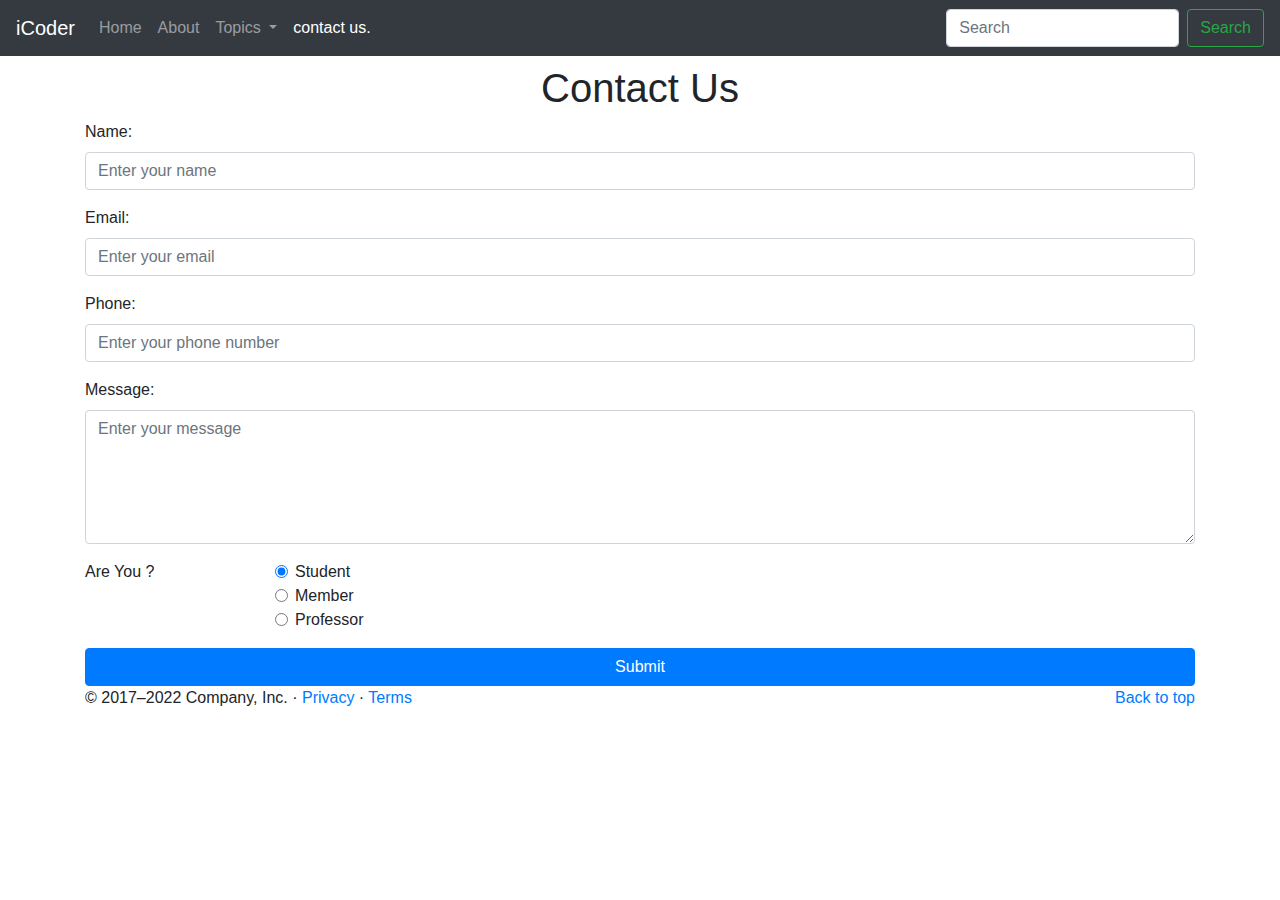
<file: icoder/contact.html>
<!doctype html>
<html lang="en">
 
<head>
    <!-- Required meta tags -->
    <meta charset="utf-8">
    <meta name="viewport" content="width=device-width, initial-scale=1, shrink-to-fit=no">

    <!-- Bootstrap CSS -->
    <link rel="stylesheet" href="https://cdn.jsdelivr.net/npm/bootstrap@4.0.0/dist/css/bootstrap.min.css"
        integrity="sha384-Gn5384xqQ1aoWXA+058RXPxPg6fy4IWvTNh0E263XmFcJlSAwiGgFAW/dAiS6JXm" crossorigin="anonymous">

    <title>iCoder</title>
</head>

<body>
    <nav class="navbar navbar-expand-lg navbar-dark bg-dark">
        <a class="navbar-brand" href="#">iCoder</a>
        <button class="navbar-toggler" type="button" data-toggle="collapse" data-target="#navbarSupportedContent"
            aria-controls="navbarSupportedContent" aria-expanded="false" aria-label="Toggle navigation">
            <span class="navbar-toggler-icon"></span>
        </button>

        <div class="collapse navbar-collapse" id="navbarSupportedContent">
            <ul class="navbar-nav mr-auto">
                <li class="nav-item">
                    <a class="nav-link" href="/web-projects/icoder">Home <span class="sr-only">(current)</span></a>
                </li>
                <li class="nav-item ">
                    <a class="nav-link" href="/web-projects/icoder/about.html">About</a>
                </li>
                <li class="nav-item dropdown">
                    <a class="nav-link dropdown-toggle" href="#" id="navbarDropdown" role="button"
                        data-toggle="dropdown" aria-haspopup="true" aria-expanded="false">
                        Topics
                    </a>
                    <div class="dropdown-menu" aria-labelledby="navbarDropdown">
                        <a class="dropdown-item" href="#">Technology</a>
                        <a class="dropdown-item" href="#">Web Developement</a>
                        <div class="dropdown-divider"></div>
                        <a class="dropdown-item" href="#">Write for us.</a>
                    </div>
                </li>
                <li class="nav-item">
                    <a class="nav-link active" href="/web-projects/icoder/contact.html">contact us.</a>
                </li>
            </ul>
            <form class="form-inline my-2 my-lg-0">
                <input class="form-control mr-sm-2" type="search" placeholder="Search" aria-label="Search">
                <button class="btn btn-outline-success my-2 my-sm-0" type="submit">Search</button>
            </form>
        </div>
    </nav>

    <div class="container">
        <h1 class="text-center my-2" >Contact Us</h1>
        <div>
            <form>
                <div class="form-group">
                    <label for="name">Name:</label>
                    <input type="text" class="form-control" id="name" placeholder="Enter your name">
                </div>
                <div class="form-group">
                    <label for="email">Email:</label>
                    <input type="email" class="form-control" id="email" placeholder="Enter your email">
                </div>
                <div class="form-group">
                    <label for="phone">Phone:</label>
                    <input type="tel" class="form-control" id="phone" placeholder="Enter your phone number">
                </div>
                <div class="form-group">
                    <label for="message">Message:</label>
                    <textarea class="form-control" id="message" rows="5" placeholder="Enter your message"></textarea>
                </div>
                <fieldset class="form-group">
                    <div class="row">
                        <legend class="col-form-label col-sm-2 pt-0">Are You ?</legend>
                        <div class="col-sm-10">
                            <div class="form-check">
                                <input class="form-check-input" type="radio" name="gridRadios" id="gridRadios1"
                                    value="option1" checked>
                                <label class="form-check-label" for="gridRadios1">
                                    Student
                                </label>
                            </div>
                            <div class="form-check">
                                <input class="form-check-input" type="radio" name="gridRadios" id="gridRadios2"
                                    value="option2">
                                <label class="form-check-label" for="gridRadios2">
                                    Member
                                </label>
                            </div>
                            <div class="form-check">
                                <input class="form-check-input" type="radio" name="gridRadios" id="gridRadios3"
                                    value="option3">
                                <label class="form-check-label" for="gridRadios3">
                                    Professor
                                </label>
                            </div>
                        </div>
                    </div>
                </fieldset>
                <button type="submit" class="btn btn-primary btn-block">Submit</button>
            </form>
        </div>
    </div>
    </div>



    <footer class="container">
        <p class="float-right"><a href="#">Back to top</a></p>
        <p>© 2017–2022 Company, Inc. · <a href="#">Privacy</a> · <a href="#">Terms</a></p>
    </footer>




    <!-- Optional JavaScript -->
    <!-- jQuery first, then Popper.js, then Bootstrap JS -->
    <script src="https://code.jquery.com/jquery-3.2.1.slim.min.js"
        integrity="sha384-KJ3o2DKtIkvYIK3UENzmM7KCkRr/rE9/Qpg6aAZGJwFDMVNA/GpGFF93hXpG5KkN" crossorigin="anonymous">
    </script>
    <script src="https://cdn.jsdelivr.net/npm/popper.js@1.12.9/dist/umd/popper.min.js"
        integrity="sha384-ApNbgh9B+Y1QKtv3Rn7W3mgPxhU9K/ScQsAP7hUibX39j7fakFPskvXusvfa0b4Q" crossorigin="anonymous">
    </script>
    <script src="https://cdn.jsdelivr.net/npm/bootstrap@4.0.0/dist/js/bootstrap.min.js"
        integrity="sha384-JZR6Spejh4U02d8jOt6vLEHfe/JQGiRRSQQxSfFWpi1MquVdAyjUar5+76PVCmYl" crossorigin="anonymous">
    </script>
</body>

</html>
</file>
